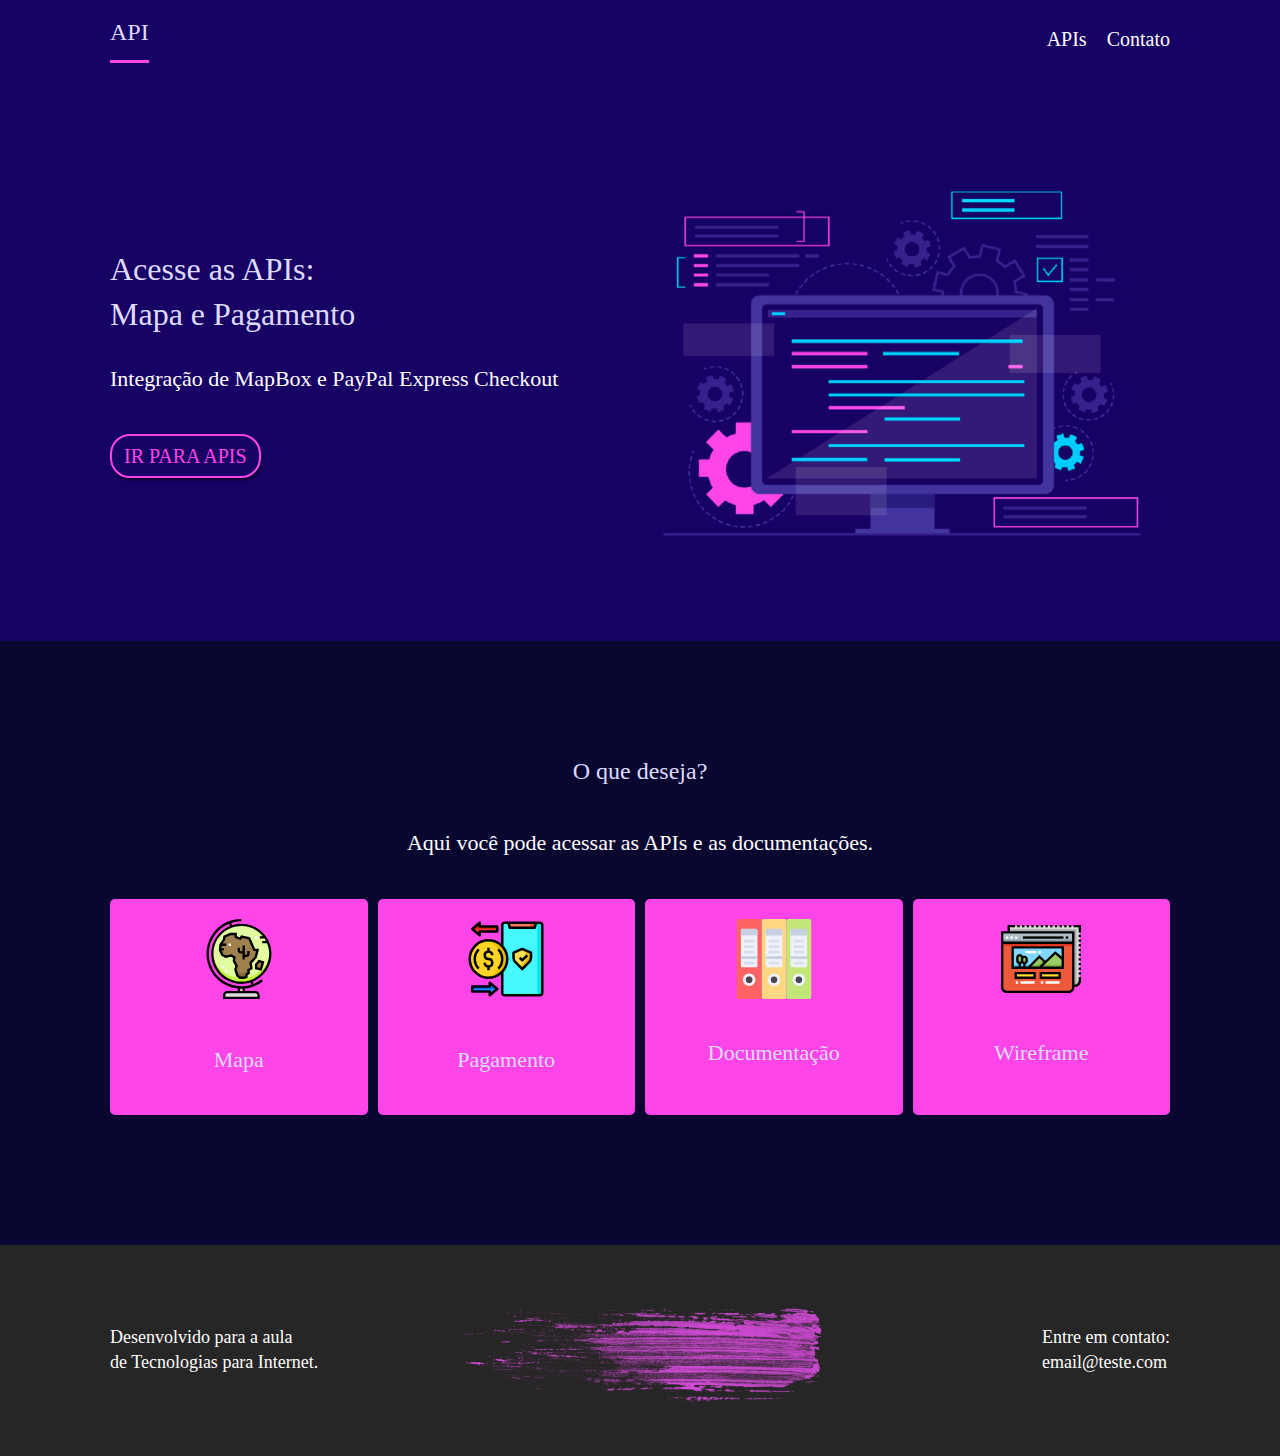
<file: index.html>
<html lang="en">

<head>
  <meta charset="UTF-8" />
  <meta name="viewport" content="width=device-width, initial-scale=1.0" />
  <meta http-equiv="X-UA-Compatible" content="ie=edge" />
  <link rel="stylesheet" href="styles.css" />
  <title>API</title>
</head>

<body>

  <!-- //nav bar -->

  <nav class="site-nav grid">

    <!-- //makes the "API" clickable, linking it back to the home -->

    <a href="index.html">

      <h1>API</h1>

      <ul>
        <li><a href="index.html#apis">APIs</li>
    </a>

    <!-- //links "contato" to the footer -->

    <li><a href="#social">Contato</a></li>
    </ul>
  </nav>

  <!-- //main section -->

  <section id="welcome" class="grid">

    <div class="welcome-text">

      <h2>Acesse as APIs:<br />Mapa e Pagamento</h2>
      <p class="leading">
        Integração de MapBox e PayPal Express
        Checkout
      </p>

      <!-- //links "Ir para APIs" to the API section -->

      <a href="#apis" class="button">Ir para APIs</a>
    </div>

    <!-- //image to be rendered in main section -->

    <div class="welcome-img">
      <img src="assets/api_image19.png" alt="imagem de computador" />
    </div>
  </section>

  <section id="apis">
    <h3>O que deseja?</h3>
    <p class="leading">Aqui você pode acessar as APIs e as documentações.</p>

    <!-- //displays de APIs, the "documentation" and the Wireframe optionsc -->

    <ul class="grid">
      <li>

        <!-- //Map API -->

        <a href="maps.html">
          <img src="assets/world-map.svg" alt="globo" />
          <h4>Mapa</h4>
        </a>
      </li>
      <li>

        <!-- //Express Checkout -->

        <a href="donate.html">
          <img src="assets/smartphone.svg" alt="pagamento" />
          <h4>Pagamento</h4>
        </a>
      </li>
      <li>

        <!-- // Documentation, to be added -->

        <img src="assets/office-material.svg" alt="documentos" />
        <h4>Documentação</h4>
      </li>
      <li>

        <!-- //Wireframes, to be added -->

        <img src="assets/wireframe.svg" alt="design" />
        <h4>Wireframe</h4>
      </li>
    </ul>
  </section>

  <!-- //footer -->

  <footer id="social">
    <div class="grid">

      <!-- //shows why the project was made -->

      <p class="info">
        Desenvolvido para a aula<br />
        de Tecnologias para Internet. <br />
      </p>
      <ul class="social">

        <!-- //displays social media icons, not sure if this fits the project -->

        <!-- <li>
            <a href="#"><img src="assets/icon_fb.svg" alt="facebook" /></a>
          </li>
          
          <li>
            <a href="#"><img src="assets/icon_tw.svg" alt="twitter" /></a>
          </li> -->

        <!-- // shows a "get in contact" message -->

        <p style="font-size: 0.9em">
          Entre em contato:<br />
          email@teste.com
        </p>

      </ul>
    </div>
  </footer>
</body>

</html>
</file>
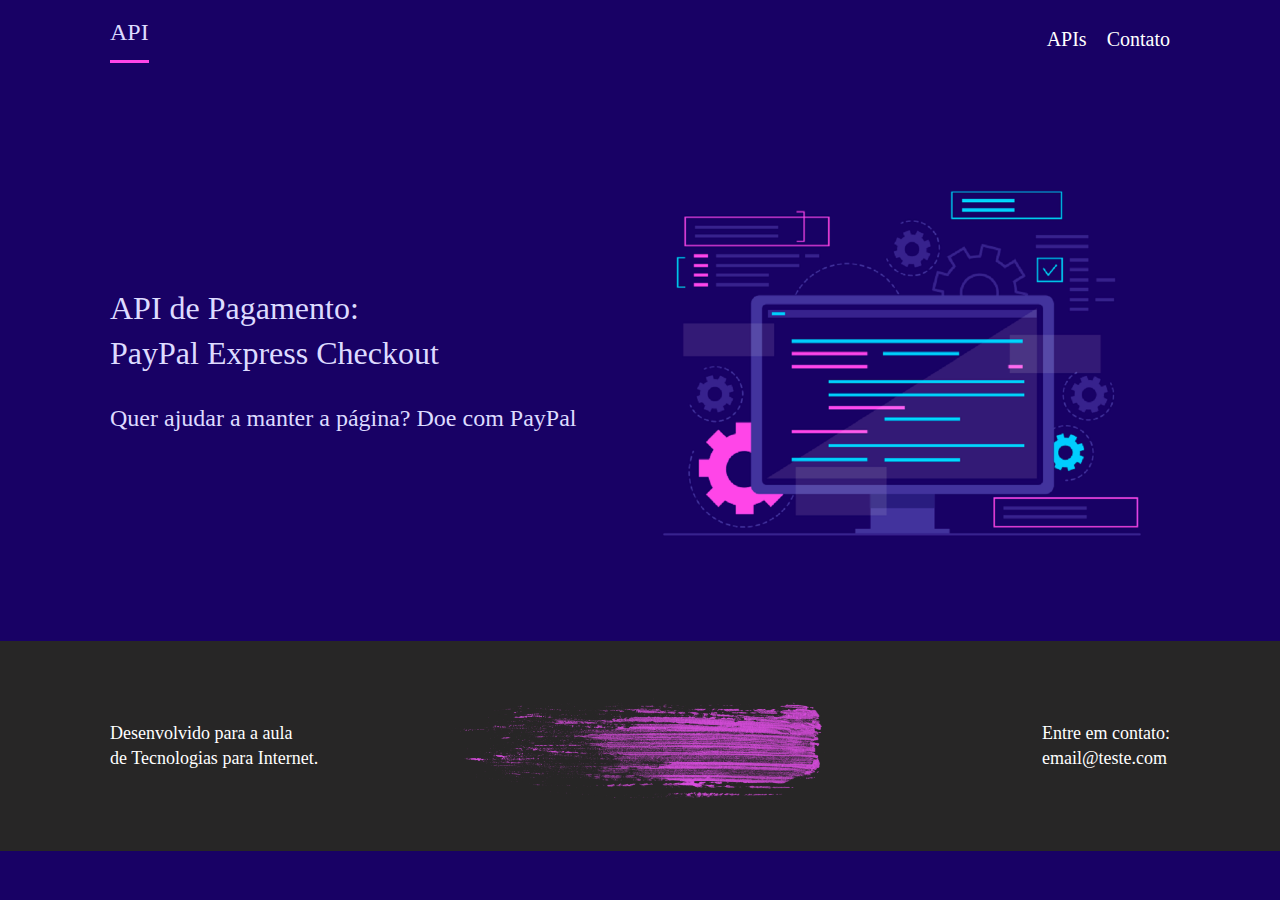
<file: donate.html>
<html lang="en">

<head>
  <meta charset="UTF-8" />
  <meta name="viewport" content="width=device-width, initial-scale=1.0" />
  <meta http-equiv="X-UA-Compatible" content="ie=edge" />
  <link rel="stylesheet" href="styles.css" />
  <title>API</title>
</head>

<body>

  <!-- //nav bar -->

  <nav class="site-nav grid">

    <!-- //makes the "API" clickable, linking it back to the home -->

    <a href="index.html">
      <h1>API</h1>

      <!-- //links "contato" to the footer -->

      <ul>
        <li><a href="index.html#apis">APIs</li>
    </a>
    <li><a href="#social">Contato</a></li>
    </ul>
  </nav>

  <!-- //main section -->

  <section id="welcome" class="grid">
    <div class="welcome-text">
      <h2>API de Pagamento:<br />PayPal Express Checkout</h2>
      <p class="leading" style="color: aliceblue">
      <h3> Quer ajudar a manter a página? Doe com PayPal</p>
      </h3>
      <script src="https://www.paypalobjects.com/api/checkout.js"></script>

      <div id="paypal-button"></div>

      <script>
        paypal.Button.render(
          {
            style: {
              size: "responsive",
              color: "gold",
              shape: "pill",
              label: "paypal",
              tagline: "true",
            },

            env: "sandbox", // Or 'production'
            // Set up the payment:
            // 1. Add a payment callback
            payment: function (data, actions) {
              // 2. Make a request to your server
              return actions.request
                .post("create_payment.php")
                .then(function (res) {
                  // 3. Return res.id from the response
                  console.log("create_payment");
                  console.log(res);
                  return res.id;
                });
            },
            // Execute the payment:
            // 1. Add an onAuthorize callback
            onAuthorize: function (data, actions) {
              // 2. Make a request to your server
              return actions.request
                .post("execute_payment.php", {
                  paymentID: data.paymentID,
                  payerID: data.payerID,
                })
                .then(function (res) {
                  console.log("execute_payment");
                  console.log(res);
                  // 3. Show the buyer a confirmation message.

                  window.alert("Obrigada por comprar conosco");
                });
            },
          },
          "#paypal-button"
        );
      </script>
    </div>

    <!-- //image to be rendered in main section -->

    <div class="welcome-img">
      <img src="assets/api_image19.png" alt="imagem de computador" />
    </div>
  </section>

  <!-- //footer -->

  <footer id="social">
    <div class="grid">

      <!-- //shows why the project was made -->

      <p class="info">
        Desenvolvido para a aula<br />
        de Tecnologias para Internet. <br />
      </p>

      <!-- //displays social media icons, not sure if this fits the project  -->

      <ul class="social">

        <!-- <li>
            <a href="#"><img src="assets/icon_fb.svg" alt="facebook" /></a>
          </li>
          
          <li>
            <a href="#"><img src="assets/icon_tw.svg" alt="twitter" /></a>
          </li> -->

        <p style="font-size: 0.9em">

          <!-- // shows a "get in contact" message -->

          Entre em contato:<br />
          email@teste.com
        </p>

      </ul>

    </div>
  </footer>
</body>

</html>
</file>
<file: styles.css>
/* variables */
:root {
  --primary: #e76c6c;
  --secondary: #180165;
  --gray: rgb(65, 65, 65);

  /*pastel*/
  --yellow: #e9c068;
  --green: #9cccae;
  --red: #f07b4d;
  --pastelpurple: #9893d8;

  /*first theme darkpurple*/
  --darkpurple: #180165;
  --pink: #ff45e8;
  --babyblue: #00bff5;
  --purple: #42339d;

  /*second theme babypurple*/
  --lightpurple: #6958a4;
  --cloudpurple: #9c68b0;
  --cloudblue: #aff7f2;
  --cloudgray: #bcbec2;

  /* #2c2c2c; */
}

/* reset */
body,
p,
a,
ul,
li {
  margin: 0;
  padding: 0;
  text-decoration: none;
}
li {
  list-style-type: none;
}

/* base styles */
body {
  background: var(--darkpurple);
  overflow-x: hidden;
  font-family: "Rubik Regular";
}
.button {
  background: none;
  border: 2px solid var(--pink);
  color: var(--pink);
  padding: 6px 12px;
  border-radius: 20px;
  text-transform: uppercase;
  box-shadow: 1px 2px 3px rgba(0, 0, 0, 0.6);
  display: inline-block;
  font-size: 1em;
}
.button:hover {
  color: #222;
  background: var(--primary);
}
input,
textarea {
  background: rgba(255, 255, 255, 0.05);
  padding: 10px 16px;
  border-radius: 20px;
  border: 2px solid #9893d8;
  color: #f2f2f2;
  font-size: 1em;
}

/* fonts */
@font-face {
  font-family: "Rubik Regular";
  src: url("assets/fonts/Rubik-Regular.ttf") format("ttf");
}
h1,
h2,
h3,
h4 {
  color: #dddbff;
  font-weight: normal;
  line-height: 1.4em;
}
p,
a,
li {
  color: white;
  line-height: 1.4em;
  font-size: 1em;
}
h1,
h3 {
  font-size: 1.2em;
}
h2 {
  font-size: 1.6em;
}
h4 {
  font-size: 1.1em;
}
.leading {
  font-size: 1.1em;
}

/* mobile styles */
.grid {
  display: grid;
  grid-template-columns: repeat(8, 1fr);
  gap: 10px;
  box-sizing: border-box;
}
.site-nav {
  margin: 0 20px;
}

.site-nav h1 {
  grid-column: 1/4;
  grid-row: 1;
  padding-bottom: 10px;
  border-bottom: 3px solid var(--pink);
  display: inline-block;
}
.site-nav ul {
  display: none;
}
#welcome {
  padding: 0 20px 20px 20px;
}
.welcome-text {
  grid-column: 1/6;
}
.welcome-text a {
  margin: 20px 0;
}
.welcome-img {
  grid-column: 6/9;
}
.welcome-img img {
  width: 200%;
}
#portfolio {
  background: url(assets/square_bg.png);
  background-size: cover;
  background-repeat: no-repeat;
  background-position: bottom;
  padding: 30px 20px;
}
#portfolio h3 {
  margin-bottom: 0;
  text-align: center;
}
.projects {
  margin: 20px 0;
}
.projects a {
  grid-column: 1/9;
  display: flex;
  margin: 20px 0;
}
.projects a * {
  margin: 0 20px;
  max-width: 40%;
  align-self: center;
}
.projects h4 {
  color: #f3f3f7;
}
#apis {
  padding: 30px 20px;
  background: rgb(9, 6, 48);
}
#apis h3 {
  text-align: center;
}
#apis ul {
  margin: 40px 0;
}
#apis li {
  padding: 10px;
  background: var(--pink);
  grid-column: span 4;
  text-align: center;
  border-radius: 5px;
}
#apis img {
  height: 80px;
  margin: 10px auto;
}
#apis p {
  text-align: center;
  margin: 0 20px;
}
#contact {
  padding: 30px 20px;
  background: #bb6161;
}
#contact h3,
#contact p {
  margin-bottom: 0;
  text-align: center;
}
#contact form {
  width: 80%;
  max-width: 400px;
  margin: 20px auto;
  text-align: center;
}
#contact input,
#contact textarea {
  width: 100%;
  margin: 10px 0;
}
#contact textarea {
  max-width: 100%;
  height: 200px;
}
#contact .button {
  margin-top: 10px;
}
footer {
  padding: 30px 20px;
  /* background-color: #14153D; */
  background-color: rgb(39, 38, 38);
  background-image: url(assets/f42.png);
  background-size: 40%;
  background-repeat: no-repeat;
  background-position: center;
}
footer .info {
  grid-column: 1/3;
  font-size: 0.9em;
  /* color: #dddbff; */
  color: #ffffff;
}

footer .social {
  grid-column: 7/9;
  display: flex;
  justify-content: flex-end;
}
footer li {
  margin: 0 6px;
}
footer img {
  width: 20px;
}

/* small tablet styles */
@media screen and (min-width: 620px) {
  .welcome-text {
    grid-column: 1/5;
  }
  .welcome-img {
    grid-column: 5/9;
  }
  .welcome-img img {
    width: 100%;
  }
  .projects {
    margin-top: 40px;
  }
  .projects a {
    grid-column: span 4;
    display: block;
    margin: 20px 0;
  }
  .projects a:last-child {
    grid-column: 3/7;
  }
  .projects a * {
    margin: 10px;
    max-width: 60%;
    margin: 10px 20%;
  }
  .projects h4 {
    text-align: center;
  }
  #apis {
    padding: 30px 100px;
  }
  footer {
    background-size: 20%;
  }
}

/* large tablet & laptop styles */
@media screen and (min-width: 960px) {
  body {
    font-size: 18px;
  }
  .grid {
    max-width: 1060px;
    margin: 0 auto;
    width: 100%;
  }
  .leading {
    margin: 20px 0;
  }
  .site-nav {
    padding: 0 20px;
  }
  .site-nav h1 {
    grid-column: 1/3;
  }
  .site-nav ul {
    display: flex;
    grid-column: 6/9;
    justify-content: flex-end;
    align-self: center;
  }
  .site-nav li {
    margin-left: 20px;
  }
  .welcome-text {
    grid-column: 1/5;
    align-self: center;
  }
  #welcome {
    padding-bottom: 40px;
  }
  .projects a:nth-child(1) {
    grid-column: 2/4;
  }
  .projects a:nth-child(2) {
    grid-column: 4/6;
    padding-top: 140px;
  }
  .projects a:nth-child(3) {
    grid-column: 6/8;
  }
  .projects a * {
    max-width: 80%;
    margin: 30px 10%;
  }
  #apis {
    padding: 30px 20px;
  }
  #apis ul {
    margin: 40px auto;
  }
  #apis li {
    grid-column: span 2;
  }
  #apis p {
    max-width: 600px;
    margin: 40px auto;
  }
  footer {
    background-size: 20%;
    padding: 40px 20px;
  }
}

/* desktop styles */
@media screen and (min-width: 1200px) {
  body {
    font-size: 20px;
  }
  .site-nav {
    padding: 0;
  }
  #welcome,
  #portfolio,
  #apis,
  #contact {
    padding: 90px 0;
  }
  .leading {
    margin: 20px 0;
  }
  .projects a:nth-child(1) {
    grid-column: 1/3;
  }
  .projects a:nth-child(2) {
    grid-column: 4/6;
    padding-top: 140px;
  }
  .projects a:nth-child(3) {
    grid-column: 7/9;
  }
  .projects a * {
    max-width: 100%;
    margin: 30px 0%;
  }
  footer {
    padding: 80px 0;
    background-size: 30%;
  }
  footer .copyright {
    grid-column: 1/4;
  }
  footer .social {
    grid-column: 6/9;
  }
  footer img {
    width: 30px;
  }
}
</file>
